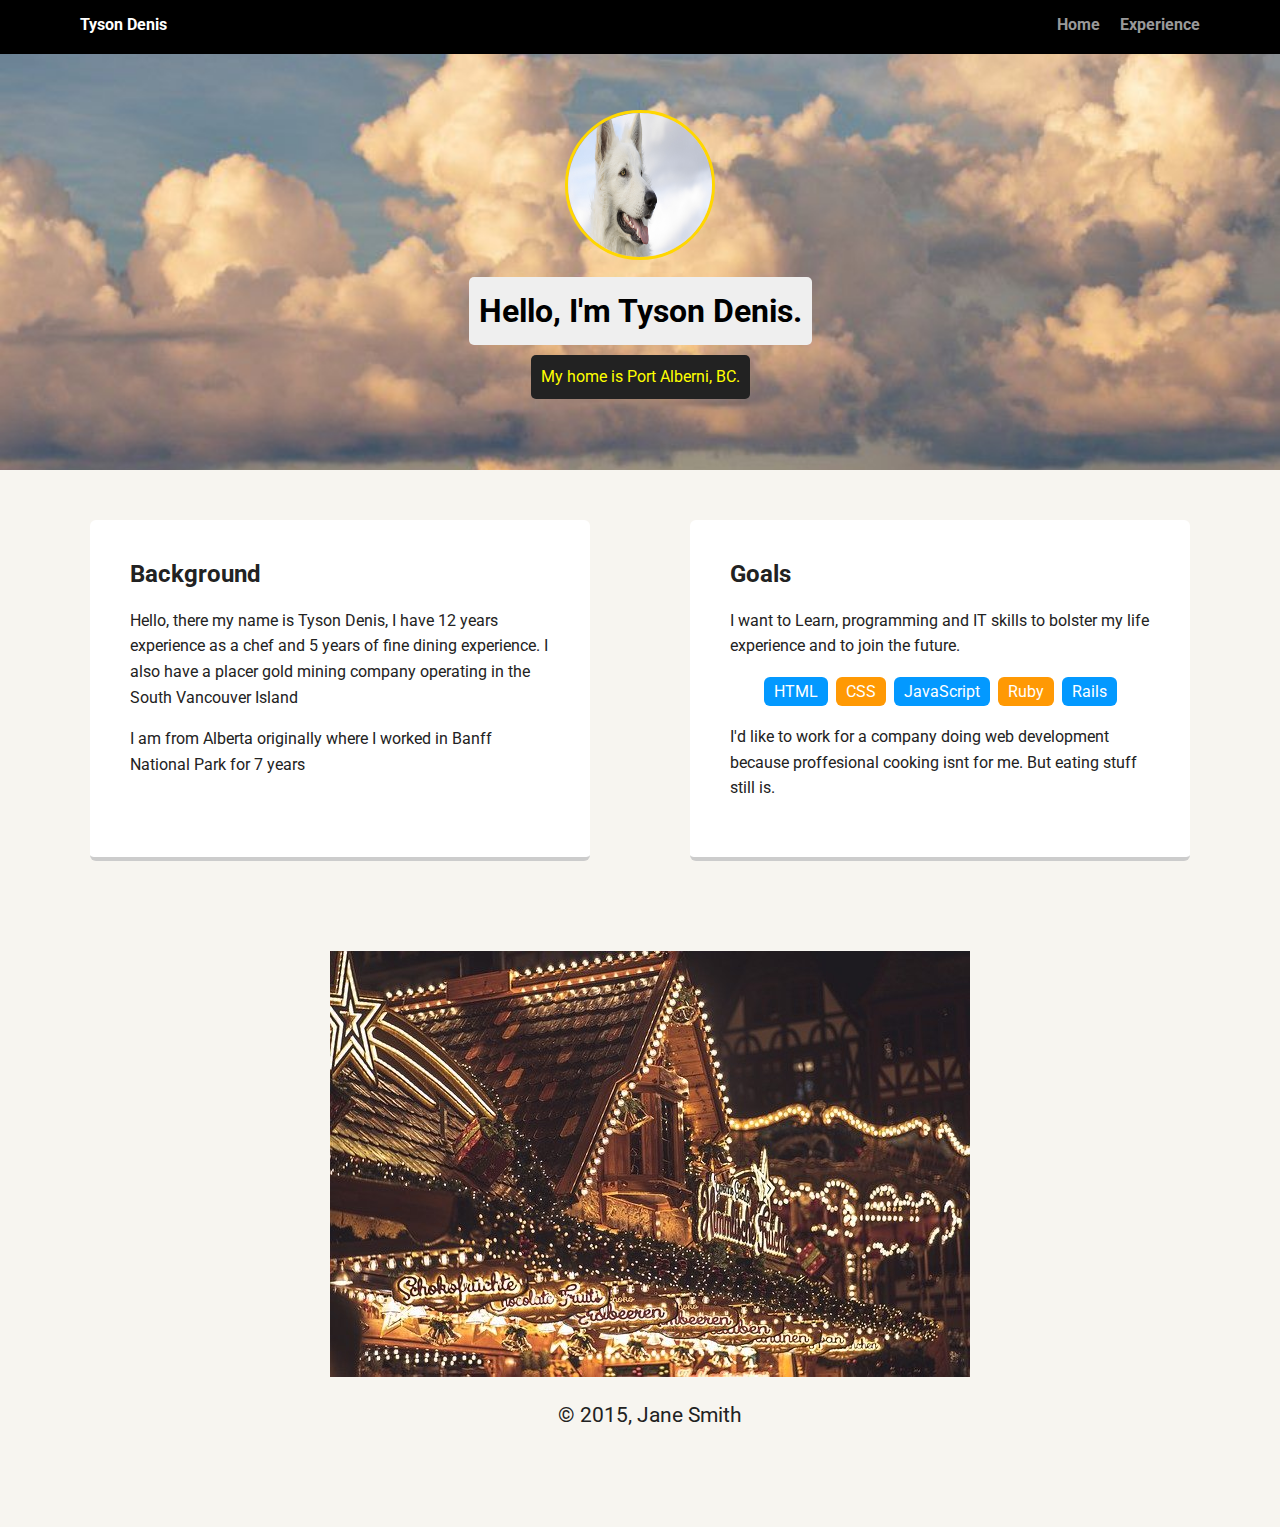
<file: index.html>
<!doctype html>
<html lang="en">
<head>
  <meta charset="utf-8">
  <title>Tyson Denis' Profile</title>
  <meta name="viewport" content="width=device-width, initial-scale=1.0">
  <link rel="stylesheet" href="styles.css">
  <link href="https://fonts.googleapis.com/css?family=Muli%7CRoboto:400,300,500,700,900" rel="stylesheet">
</head>
  <body>

    <nav class="main-nav">
        <ul class="nav">
          <li class="name">Tyson Denis</li>
          <li><a href="index.html">Home</a></li>
          <li><a href="articles.html">Experience</a></li>
        </ul>
      </nav>

    <header>
      <img src="images/dog1.jpg" alt="Drawing of Jane Smith" class="profile-image">
      <h1 class="tag name">Hello, I'm Tyson Denis.</h1>
      <p class="tag location">My home is Port Alberni, BC.</p>
    </header>

    <main class="flex">
      <section class="card">
        <h2>Background</h2>
        <p>Hello, there my name is Tyson Denis, I have 12 years experience as a chef and 5 years of fine dining experience. I also have a placer gold mining company operating in the South Vancouver Island</p>
        <p>I am from Alberta originally where I worked in Banff National Park for 7 years</p>
      </section>

      <section class="card">
        <h2>Goals</h2>
        <p>I want to Learn, programming and IT skills to bolster my life experience and to join the future.</p>
        <ul class="skills">
          <li>HTML</li>
          <li>CSS</li>
          <li>JavaScript</li>
          <li>Ruby</li>
          <li>Rails</li>
        </ul>
        <p>I'd like to work for a company doing web development because proffesional cooking isnt for me. But eating stuff still is.</p>
      </section>
    
      
  
  
    </main>

  
    <footer>
     <div class="bottom-div">
        <img src="images/christmas-market.jpg"
             alt="christmas store at night">
      </div>
      <p>&copy; 2015, Jane Smith</p>
    </footer>
  </body>
  </html>
</file>
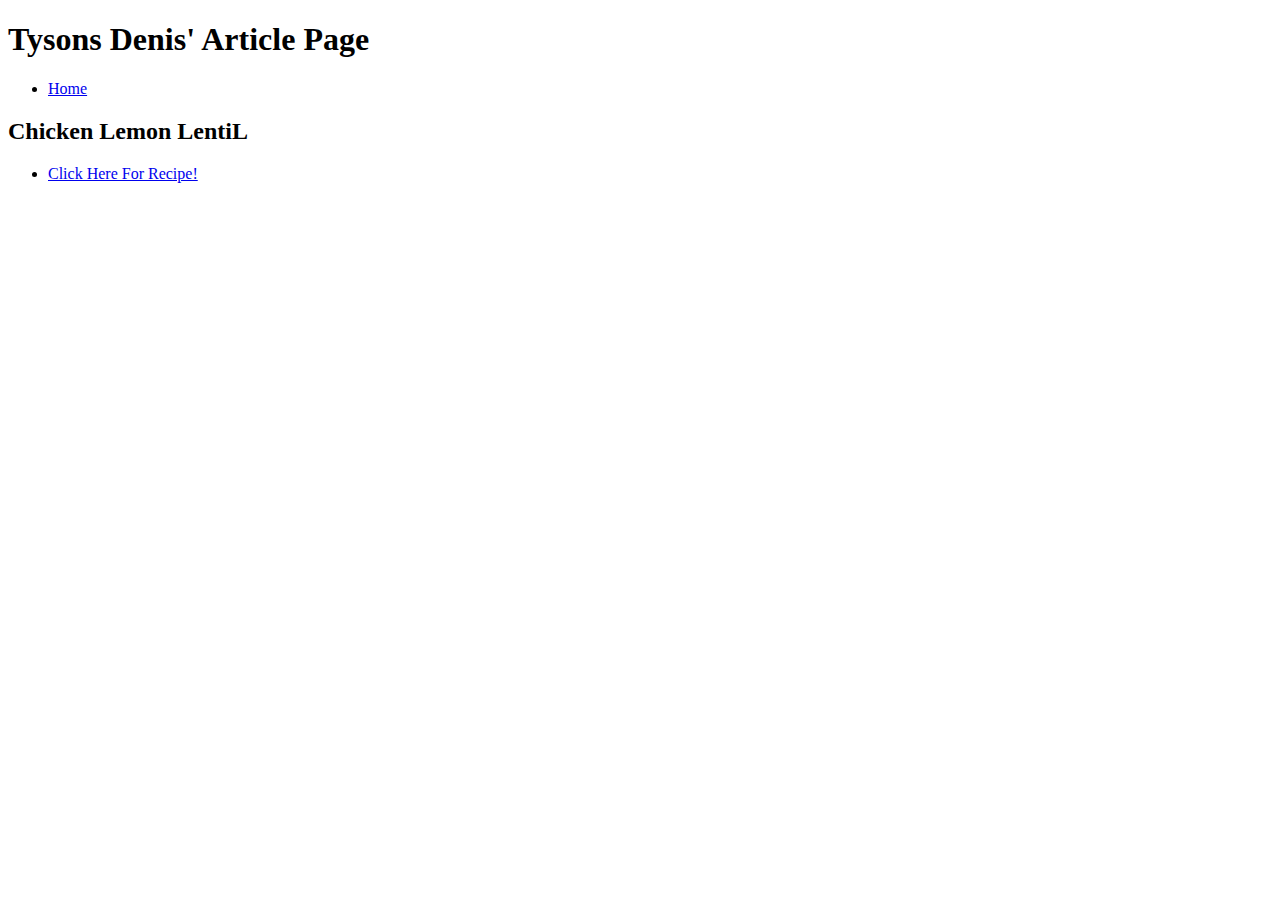
<file: articles.html>
<!DOCTYPE html>
<html lang="eng">
<head>
 <title>Tyson Denis' Experience Page</title>
</head>
<body>
    
     <header>
         <h1>Tysons Denis' Article Page</h1>
        <nav>
           <ul>
               <li><a href="index.html">Home</a></li>
           </ul>
         </nav>
        </header>
 <main>
<section>

    <h2>Chicken Lemon LentiL</h2>
    <ul>
        <li><a href="recipes.html">Click Here For Recipe!</a></li>
    </ul>
</section>
    
        
        
  
    </main>    

</body>
</file>
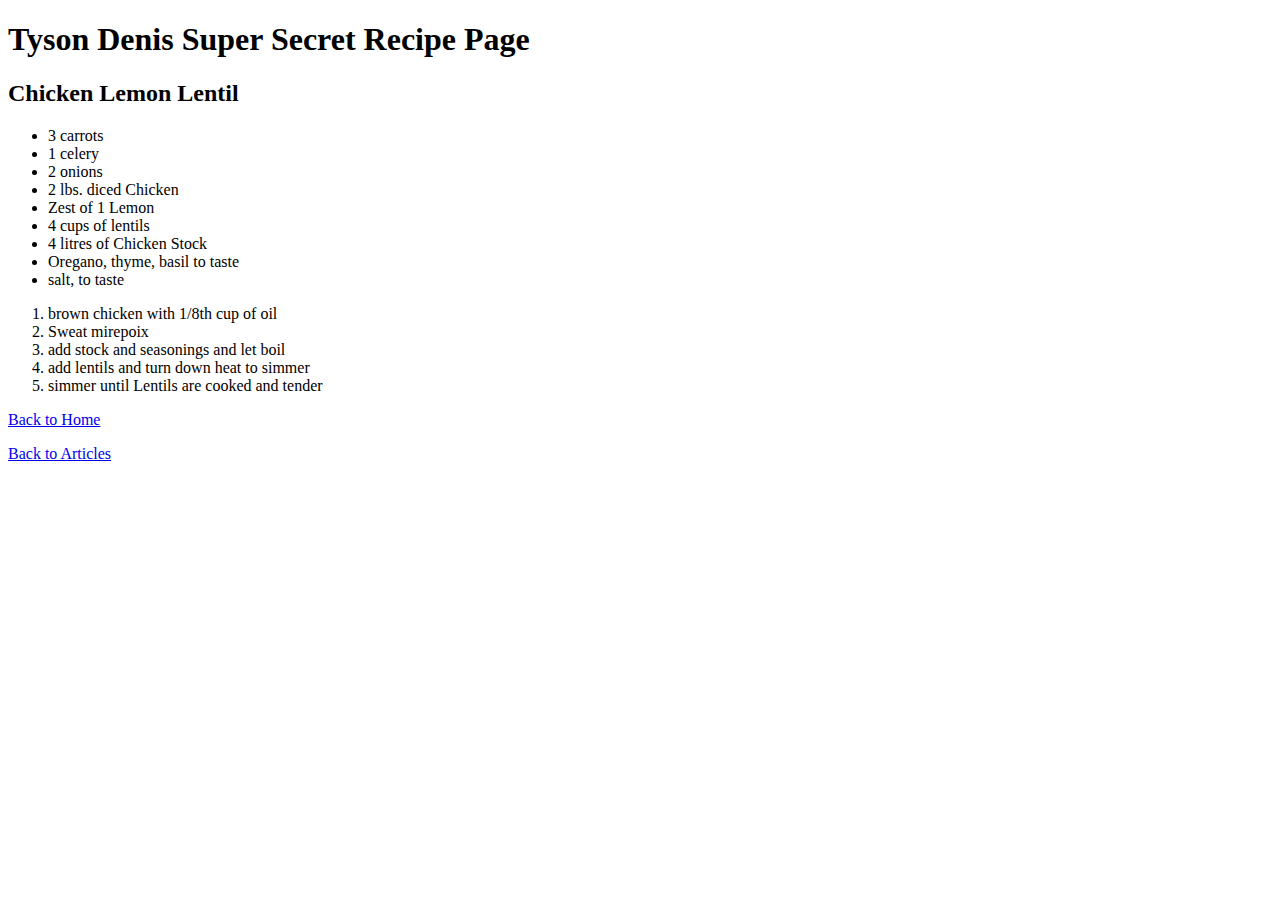
<file: recipes.html>
<!DOCTYPE html>
<html>
    <head>
        <title>Tyson Denis Super Secret Recipes</title>
    </head>
    <body>
        <h1>Tyson Denis Super Secret Recipe Page</h1>
   
    <section>
        <h2>Chicken Lemon Lentil</h2>
        <ul>
            <li>3 carrots</li>
            <li>1 celery</li>
            <li>2 onions</li>
            <li>2 lbs. diced Chicken</li>
            <li>Zest of 1 Lemon</li>
            <li>4 cups of lentils</li>
            <li>4 litres of Chicken Stock</li>
            <li>Oregano, thyme, basil to taste</li>
            <li>salt, to taste</li>
         </ul>
         <ol>
             <li>brown chicken with 1/8th cup of oil</li>
             <li>Sweat mirepoix</li>
             <li>add stock and seasonings and let boil</li>
             <li>add lentils and turn down heat to simmer</li>
             <li>simmer until Lentils are cooked and tender</li>
         </ol>
    </section>
    
    
    </body>
    <footer>
        <p><a href="index.html">Back to Home</a></p>
        <p><a href="articles.html">Back to Articles</a></p>
    </footer>

</html>
</file>
<file: styles.css>
/* Global Layout Set-up */
* { 
  box-sizing: border-box;
}
  
body {
  margin: 0;
  padding: 0;
  text-align: center;
  font-family: 'Roboto', sans-serif;
  color: #222;
  background: #f7f5f0;
}
/* Link Styles */

a {
  text-decoration: none;
  color: #999;
}
a:hover {
  color: #6633ff;
}

/* Section Styles */

.main-nav {
  width: 100%;
  background: black;
  min-height: 30px;
  padding: 10px;
  position: fixed;
  text-align: center;
}
.nav {
  display: flex;
  justify-content: space-around;
  font-weight: 700;
  list-style-type: none;
  margin: 0 auto;
  padding: 0;
}

.nav .name {
    display: block;
    margin-right: auto;
    color: white;
}
.nav li {
  padding: 5px 10px 10px 10px;
}
.nav a {
  transition: all .5s;
}
.nav a:hover {
  color: white
}

header {
  text-align: center;
  background: url('images/background.jpg') no-repeat top center ;
  background-size: cover;
  overflow: hidden;
  padding-top: 60px;
}
header {
  line-height: 1.5;
}
header .profile-image {
  margin-top: 50px;
  width: 150px;
  height: 150px;
  border-radius: 75%;
  border: 3px solid gold;
  transition: all .5s;
}
header .profile-image:hover {
  transform: scale(1.2) rotate(5deg);
}
.tag {
  background-color: #efefef;
  color: black;
  padding: 10px;
  border-radius: 5px;
  display: table;
  margin: 10px auto;
} 
.location {
  background-color: #222;
  color: yellow;
}
.card {
  margin: 30px;
  padding: 20px 40px 40px;
  max-width: 500px;
  text-align: left;
  background: #fff;
  border-bottom: 4px solid #ccc;
  border-radius: 6px;
  transition: all .5s;
}
.card:hover {
  border-color: #ff99ff;
}

ul.skills {
  padding: 0;
  text-align: center;
}

.skills li {
  border-radius: 6px;
  display: inline-block;
  background: #ff9904;
  color: white;
  padding: 5px 10px;
  margin: 2px;
}

.skills li:nth-child(odd) {
  background: #0399ff;
}

footer {
  width: 100%;
  min-height: 30px;
  padding: 20px 0 40px 20px;
}

footer .copyright {
  top: -8px;
  font-size: .75em;
}

footer ul {
  list-style-type: none;
  margin: 0;
  padding: 0;
}

footer ul li {
  display: inline-block;
}

a.social {
  display: inline-block;
  text-indent: -9999px;
  margin-left: 5px;
  width: 30px;
  height: 30px;
  background-size: 30px 30px;
  opacity: .4;
  transition: all .5s;
}
a.twitter {
  background-image: url(images/twitter.svg);
}
a.linkedin {
  background-image: url(images/linkedin.svg);
}
a.github {
  background-image: url(images/github.svg);
}
a.social:hover {
  opacity: 1;
}
.clearfix {
  clear: both;
}

/* Styles for larger screens */
@media screen and (min-width: 720px) {
  
  .flex {
      display: -ms-flexbox;      /* TWEENER - IE 10 */
      display: flex; 
      max-width: 1200px;
      -ms-flex-pack: distribute;
      justify-content: space-around;
      margin: 0 auto;
  }

  header {
    min-height: 470px;
  }

  .nav {
    max-width: 1200px;
    padding: 0 30px;
  }


  main {
    padding-top: 20px;
  }

  main p {
    line-height: 1.6em;
  }

  footer {
    font-size: 1.3em;
    max-width: 1200px;
    margin: 40px auto;
  }

}
</file>
